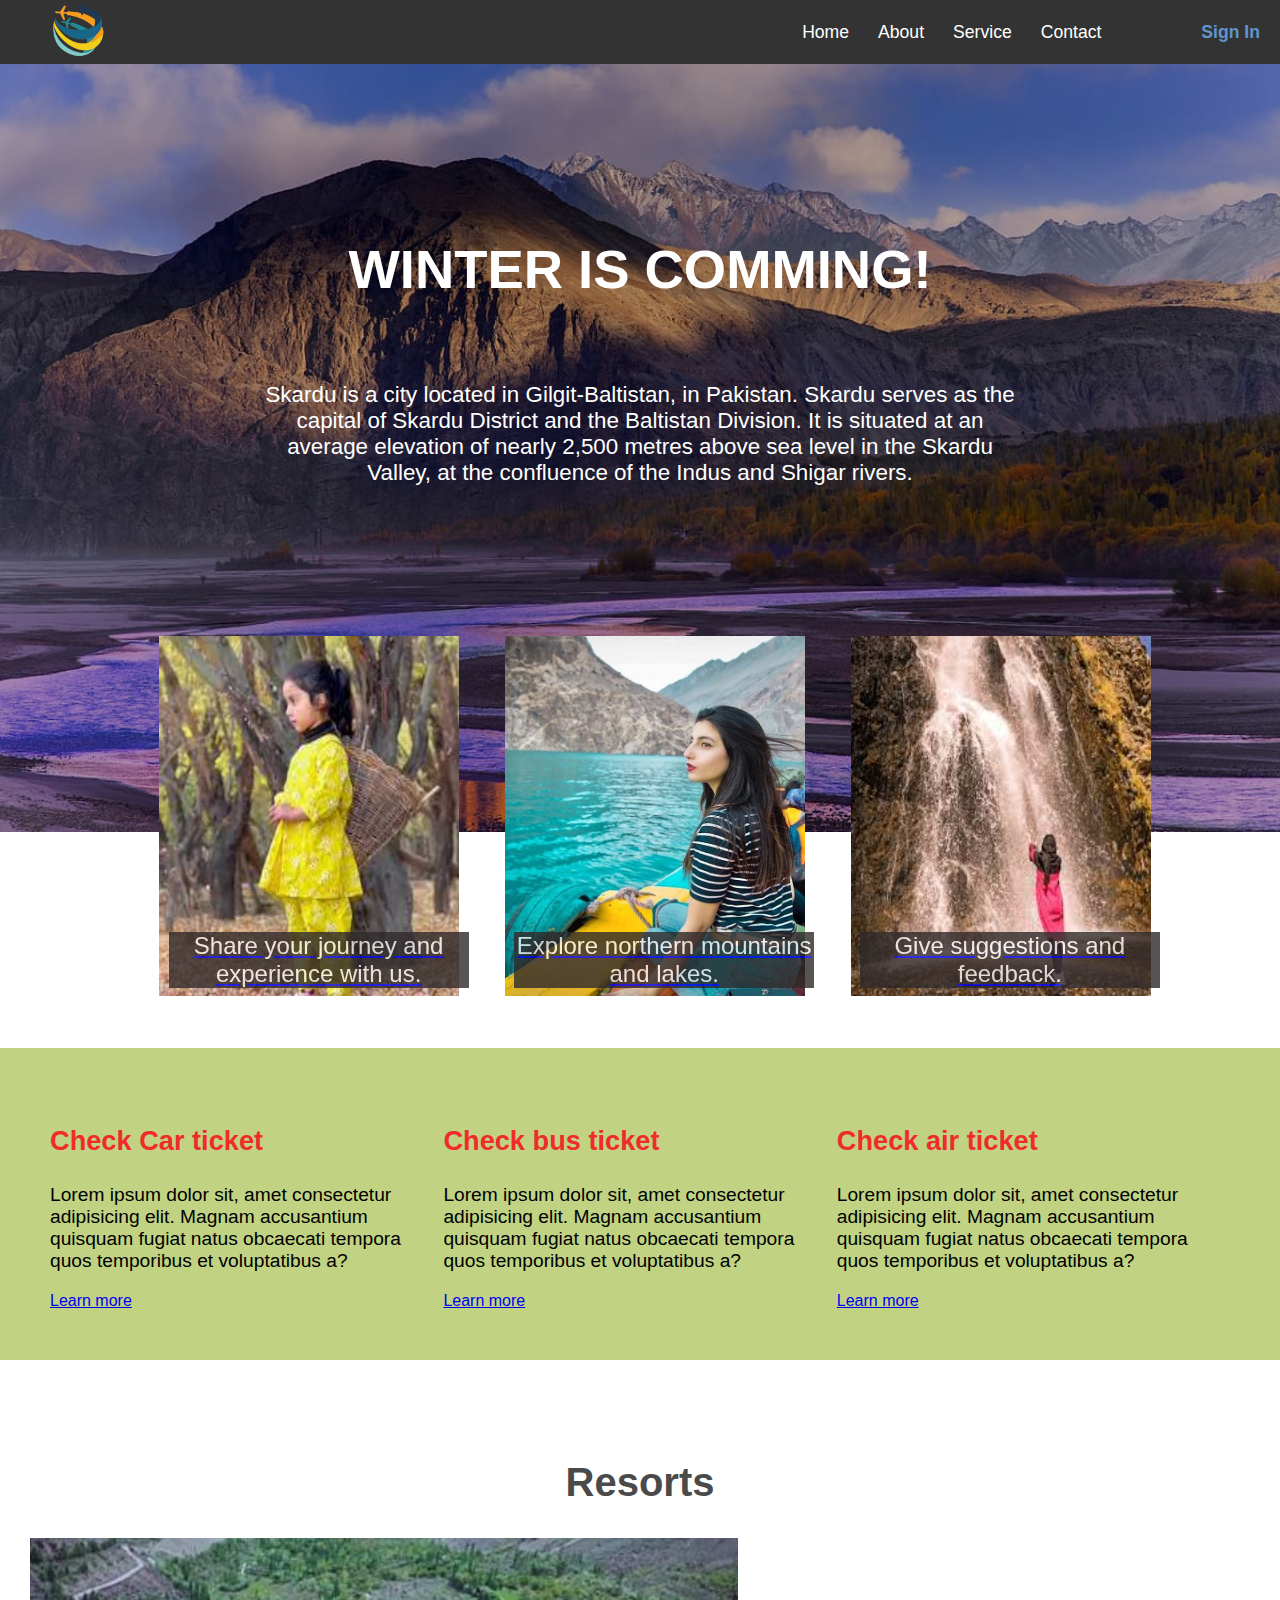
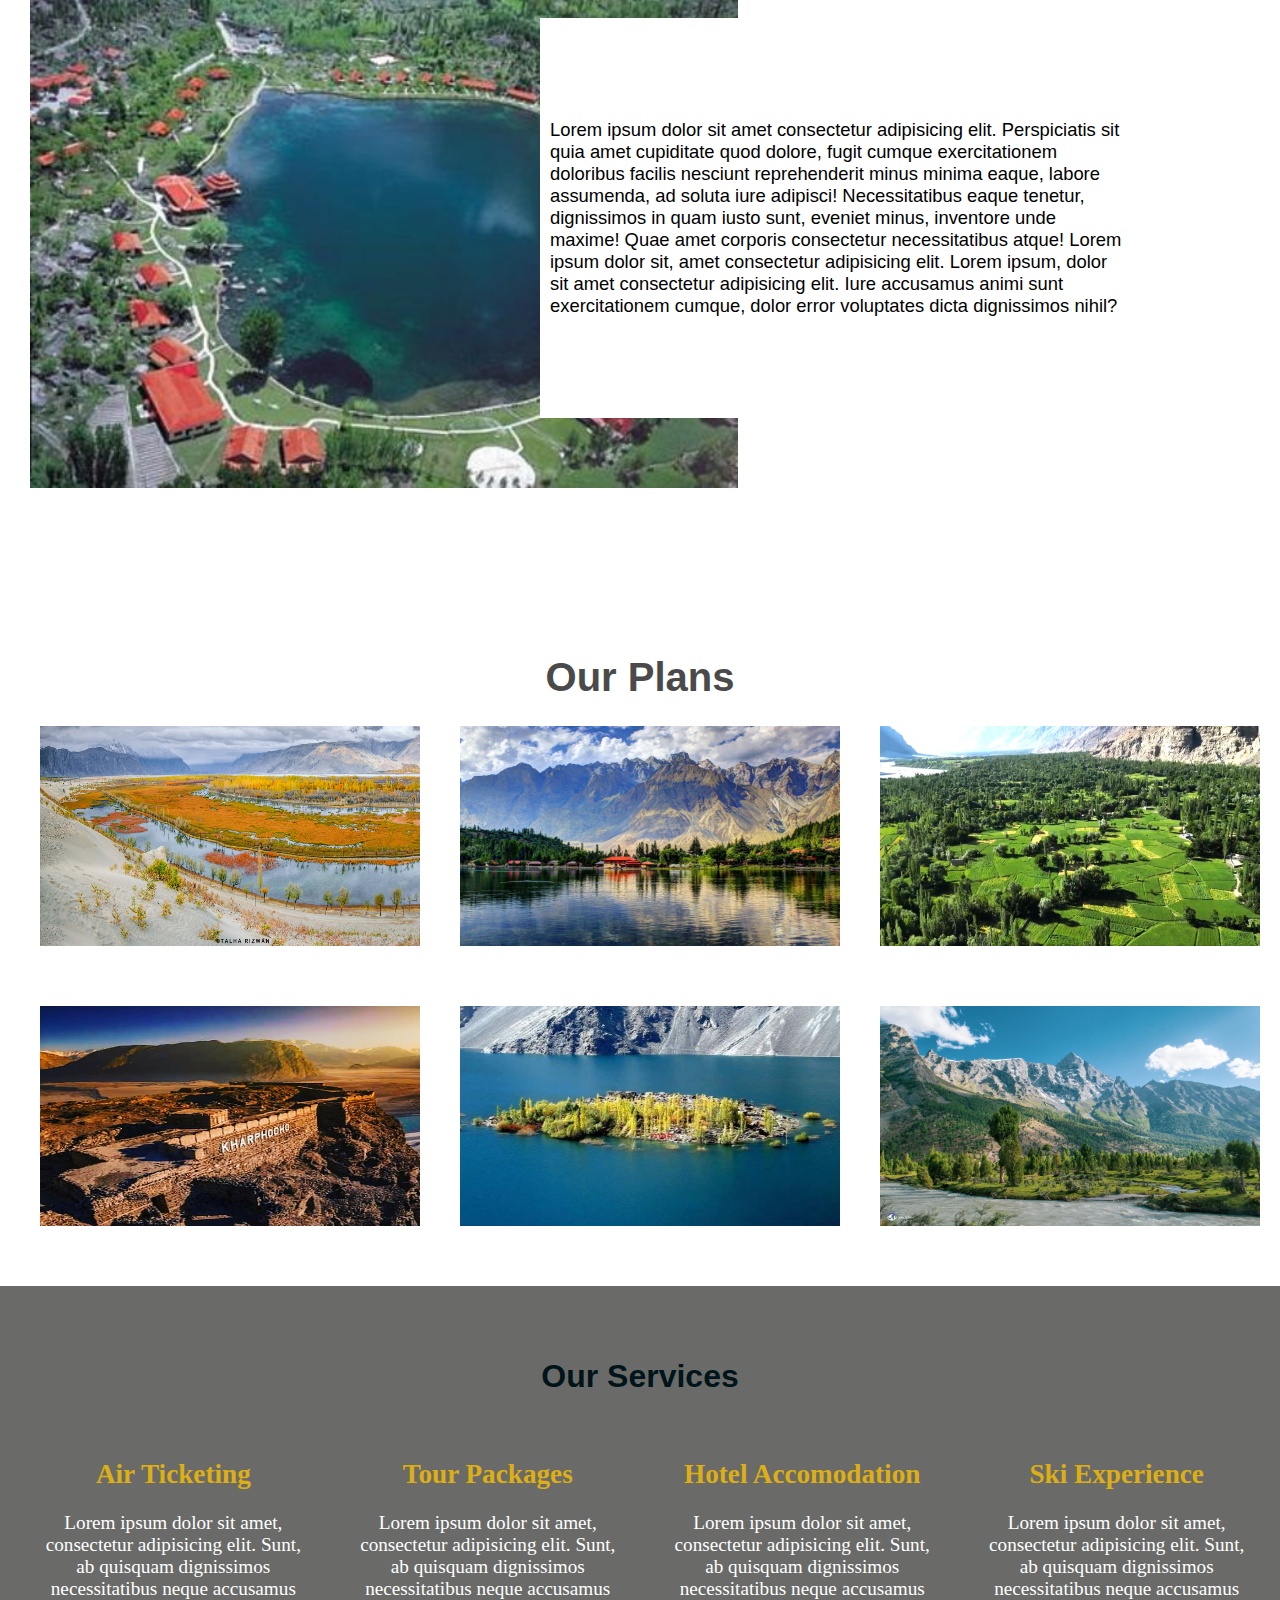
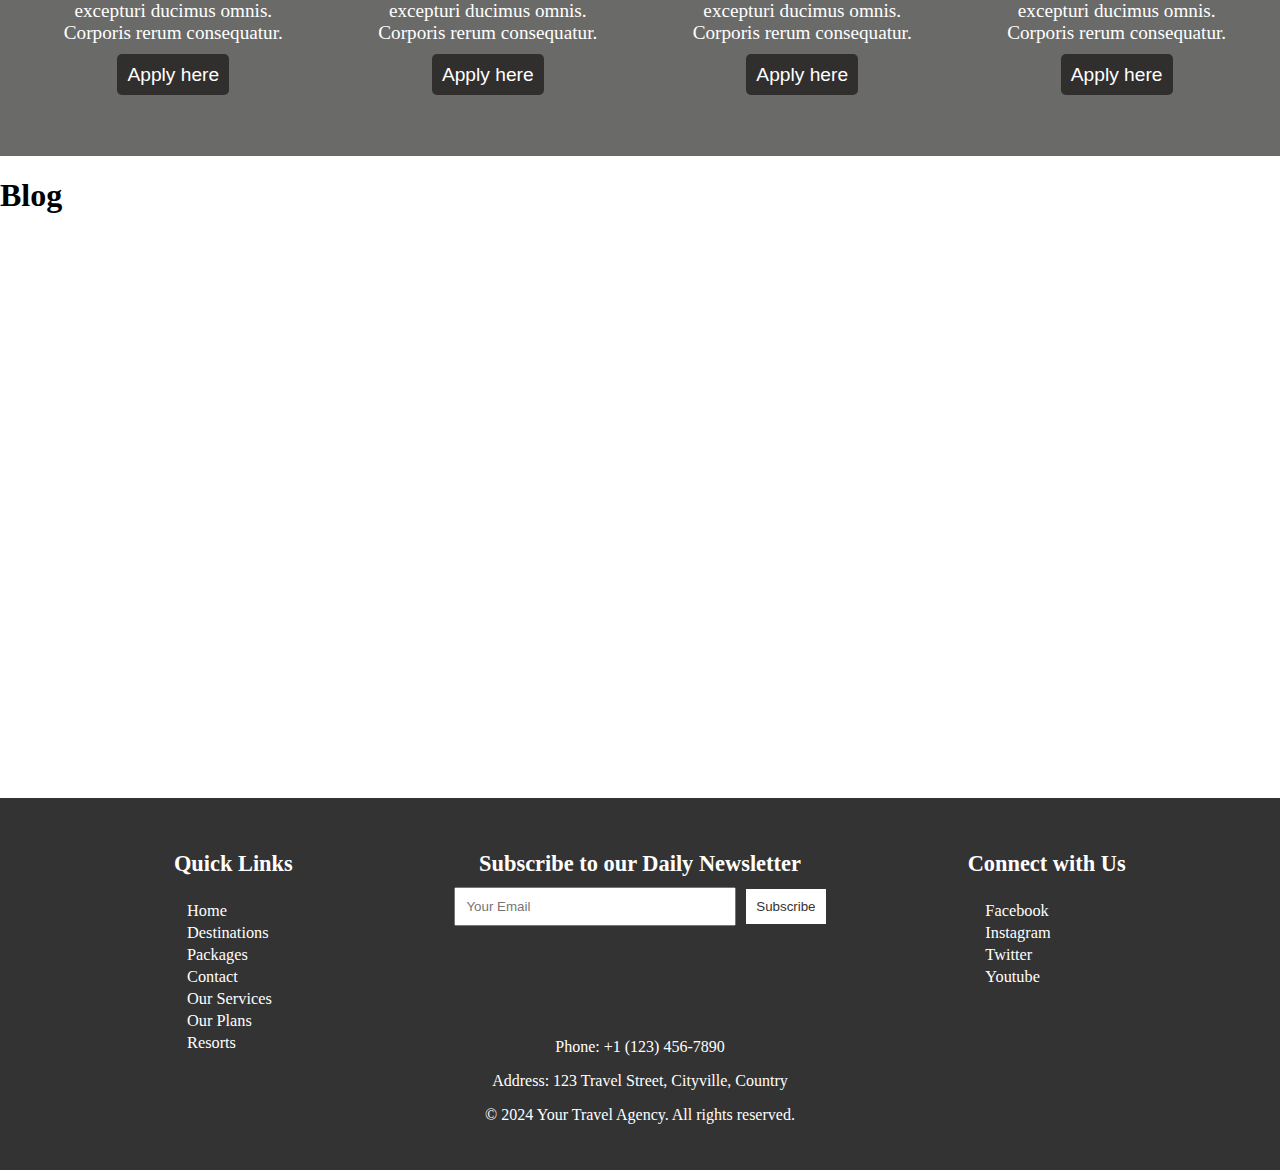
<file: index.html>
<!DOCTYPE html>
<html lang="en">

<head>
    <meta charset="UTF-8">
    <meta name="viewport" content="width=device-width, initial-scale=1.0">
    <link rel="stylesheet" href="index.css">
    <title>MyWebPage</title>
</head>

<body>
    <header>
        <div class="mainlogo">
            <a href="#">
                <img id="logo" src="logo.png" alt="logo">
            </a>
            <!-- <span id="logotxt">
                Infinite Horizons
            </span> -->
        </div>

        <nav>
            <ul id="navigations">
                <li>
                    <a href="#" class="navigation">Home</a>
                    <a href="#" class="navigation">About</a>
                    <a href="#" class="navigation">Service</a>
                    <a href="#" class="navigation">Contact</a>

                </li>
            </ul>
            <a id="signIn" href="#">
                Sign In
            </a>
        </nav>

    </header>
    <div id="body" class="Webbody">
        <img id="bodyimage" src="bodyimage.jpg" alt="Mountain view">
        <div class="bodyheading">
            <h1> WINTER IS COMMING!</h1>
        </div>
        <div class="bodytxt">
            <p>Skardu is a city located in Gilgit-Baltistan, in Pakistan. Skardu serves as the capital of Skardu
                District and the Baltistan Division. It is situated at an average elevation of nearly 2,500 metres above
                sea level in the Skardu Valley, at the confluence of the Indus and Shigar rivers.</p>
        </div>
        <a href="#">
            <div class="booking">
                <h1 style="color: rgb(22, 14, 16);">Book Now!</h1>
            </div>
        </a>
    </div>

    <div class="container">
        <div class="imagecontainer">
            <figure>
                <a href="#">
                    <img src="image1.jpg" alt="image1" class="images">
                    <figcaption class="imagecaption">
                        Share your journey and experience with us.
                    </figcaption>
                </a>
            </figure>
        </div>
        <div class="imagecontainer">
            <figure>
                <a href="#">
                    <img src="image2.jpg" alt="image2" class="images">
                    <figcaption class="imagecaption">Explore northern mountains and lakes.</figcaption>
                </a>
            </figure>
        </div>
        <div class="imagecontainer">
            <figure>
                <a href="#">
                    <img src="image3.jpg" alt="image3" class="images">
                    <figcaption class="imagecaption">Give suggestions and feedback.</figcaption>
                </a>
            </figure>
        </div>
    </div>
    <!-- Option for checking ticket price for Airbus, Bus and car -->
    <div class="ticketing">
        <div id="carticket" class="ticket">
            <h3 class="headingtc">Check Car ticket</h3>
            <p class="myticket">Lorem ipsum dolor sit, amet consectetur adipisicing elit. Magnam accusantium quisquam
                fugiat natus obcaecati tempora quos temporibus et voluptatibus a?</p>
            <a href="https://www.yourcar.pk/" target="_blank">Learn more</a>
        </div>
        <div id="busticket" class="ticket">
            <h3 class="headingtc">Check bus ticket</h3>
            <p class="myticket">Lorem ipsum dolor sit, amet consectetur adipisicing elit. Magnam accusantium quisquam
                fugiat natus obcaecati tempora quos temporibus et voluptatibus a?</p>
            <a href="https://faisalmovers.com/" target="_blank">Learn more</a>
        </div>
        <div id="airticket" class="ticket">
            <h3 class="headingtc">Check air ticket</h3>
            <p class="myticket">Lorem ipsum dolor sit, amet consectetur adipisicing elit. Magnam accusantium quisquam
                fugiat natus obcaecati tempora quos temporibus et voluptatibus a?</p>
            <a href="https://www.piac.com.pk/" target="_blank">Learn more</a>
        </div>
    </div>
    <!-- Different resort points -->
    <div class="resort">
        <h2 id="resortheading">
            Resorts
        </h2>
        <div>
            <div class="cityinfo">
                <img src="shangrilla.jpg" alt="view" height="550px" Apply here0px">
            </div>
            <div class="cityinfo" id="info">
                Lorem ipsum dolor sit amet consectetur adipisicing elit. Perspiciatis sit quia amet cupiditate quod
                dolore, fugit cumque exercitationem doloribus facilis nesciunt reprehenderit minus minima eaque, labore
                assumenda, ad soluta iure adipisci! Necessitatibus eaque tenetur, dignissimos in quam iusto sunt,
                eveniet minus, inventore unde maxime! Quae amet corporis consectetur necessitatibus atque! Lorem ipsum
                dolor sit, amet consectetur adipisicing elit. Lorem ipsum, dolor sit amet consectetur adipisicing elit.
                Iure accusamus animi sunt exercitationem cumque, dolor error voluptates dicta dignissimos nihil?
            </div>
        </div>

    </div>
    <div class="Subscriptionportion">
        <h1 class="planheading">Our Plans</h1>
        <div class="subscription">
            <!-- katpanah -->
            <a href="#">    
                <div class="plan">
                    <figure class="subfigure">
                        <img src="katpanah.jpg" alt="katpana lake" height="220px" width="380px">
                    <figcaption class="plancaption" >
                       <p class="Lake">Katpanah Lake, Skardu</p>
                       <p class="Lake">3000pkr</p>
                       <p class="Lake">Duration:  2days</p>
                    </figcaption>
                </figure>
                </div>
            </a>
            
            <!-- Shangrilla -->
            <a href="#">
                <div class="plan">
                    <figure class="subfigure">
                        <img src="shangrilalake.jpg" alt="Shangrilla lake Kachura" height="220px" width="380px">
                    <figcaption class="plancaption" >
                        <p class="Lake">Shangrilla Lake, Skardu</p>
                        <p class="Lake">5000pkr</p>
                        <p class="Lake">Duration:  2days</p>

                    </figcaption>
                </figure>
                </div>
            </a>
            
            <!-- Shigar Valley -->
            <a href="#">
                <div class="plan">
                    <figure class="subfigure">
                        <img src="Shigar.jpg" alt="Shigar Valley" height="220px" width="380px">
                    <figcaption class="plancaption" >
                        <p class="Lake">Shigar Valley, Skardu</p>
                        <p class="Lake">8500pkr</p>
                        <p class="Lake">Duration:  2days</p>
                    </figcaption>
                </figure>
                </div>
            </a>
            
            <!-- Kharfocho fort -->
            <a href="#">
                <div class="plan">
                    <figure class="subfigure">
                        <img src="kharfocho.jpg" alt="Kharfocho Fort" height="220px" width="380px">
                    <figcaption class="plancaption" >
                        <p class="Lake">Karfocho Fort, Skardu</p>
                        <p class="Lake">4500pkr</p>
                        <p class="Lake">Duration:  2days</p>
                    </figcaption>
                </figure>
                </div>
            </a>
            
            <!-- Sadpara Lake -->
            <a href="#">
                <div class="plan">
                    <figure class="subfigure">
                        <img src="sadpara.jpg" alt="Sadpara Lake" height="220px" width="380px">
                    <figcaption class="plancaption" >
                        <p class="Lake">Sadpara Lake, Skardu</p>
                        <p class="Lake">7000pkr</p>
                        <p class="Lake">Duration:  2days</p>
                    </figcaption>
                </figure>
                </div>
            </a>
            
            <!-- Basho Valley -->
            <a href="#">
                <div class="plan">
                    <figure class="subfigure">
                        <img src="basho.jpeg" alt="Basho Valley" height="220px" width="380px">
                    <figcaption class="plancaption" >
                        <p class="Lake">Basho Valley Skardu</p>
                        <p class="Lake">10,000pkr</p>
                        <p class="Lake">Duration:  2days</p>
                    </figcaption>
                </figure>
                </div>
            </a>
           
            </div>
        </div>
    </div>
    <div class="services">
        <h1 id="mainService">Our Services</h1>
        <div class="subservice">
            <h2 class="subheading">Air Ticketing</h2>
            <p class="servicetext">Lorem ipsum dolor sit amet, consectetur adipisicing elit. Sunt, ab quisquam dignissimos necessitatibus neque accusamus excepturi ducimus omnis. Corporis rerum consequatur.</p>
            <a href="#" class="reserveseat">Apply here</a>
            
        </div>
        <div class="subservice">
            <h2 class="subheading">Tour Packages</h2>
            <p class="servicetext">Lorem ipsum dolor sit amet, consectetur adipisicing elit. Sunt, ab quisquam dignissimos necessitatibus neque accusamus excepturi ducimus omnis. Corporis rerum consequatur.</p>
            <a href="#" class="reserveseat">Apply here</a>
        </div>
        <div class="subservice">
            <h2 class="subheading">Hotel Accomodation</h2>
            <p class="servicetext">Lorem ipsum dolor sit amet, consectetur adipisicing elit. Sunt, ab quisquam dignissimos necessitatibus neque accusamus excepturi ducimus omnis. Corporis rerum consequatur.</p>
            <a href="#" class="reserveseat">Apply here</a>
        </div>
        <div class="subservice">
            <h2 class="subheading">Ski Experience</h2>
            <p class="servicetext">Lorem ipsum dolor sit amet, consectetur adipisicing elit. Sunt, ab quisquam dignissimos necessitatibus neque accusamus excepturi ducimus omnis. Corporis rerum consequatur.</p>
            <a href="#" class="reserveseat">Apply here</a>
        </div>

    </div>
    <div>
        <h1 style="height: 600px; width: 100%;">Blog</h1>
    </div>
    <footer>
        <div class="footer-info">
            <div class="quick-links">
                <h3 class="footerheading">Quick Links</h3>
                <ul class="footernav">
                    <li><a href="#">Home</a></li>
                    <li><a href="#">Destinations</a></li>
                    <li><a href="#">Packages</a></li>
                    <li><a href="#">Contact</a></li>
                    <li><a href="#">Our Services</a></li>
                    <li><a href="#">Our Plans</a></li>
                    <li><a href="#">Resorts</a></li>
                </ul>
            </div>
            <div class="newsletter-section">
                <h3 class="footerheading">Subscribe to our Daily Newsletter</h3>
                <form action="#" method="post" id="newsletter-form">
                    <input type="email" name="email" placeholder="Your Email" required>
                    <button type="submit">Subscribe</button>
                </form>
            </div>
        <div class="social-media">
            <h3 class="footerheading">Connect with Us</h3>
            <ul class="footernav">
                <!-- img src="facebook.png" alt=""height="25px" width="25px" -->
            <a href="#" target="_blank">Facebook</a><br>
            <a href="#" target="_blank">Instagram</a><br>
            <a href="#" target="_blank">Twitter</a><br>
            <a href="#" target="_blank">Youtube</a><br>
        </ul>
        </div>
    </div>
        <div class="contact-info">
            <p>Phone: +1 (123) 456-7890</p>
            <p>Address: 123 Travel Street, Cityville, Country</p>
        </div>
        <p>&copy; 2024 Your Travel Agency. All rights reserved.</p>
    </footer>
</body>

</html>
</file>
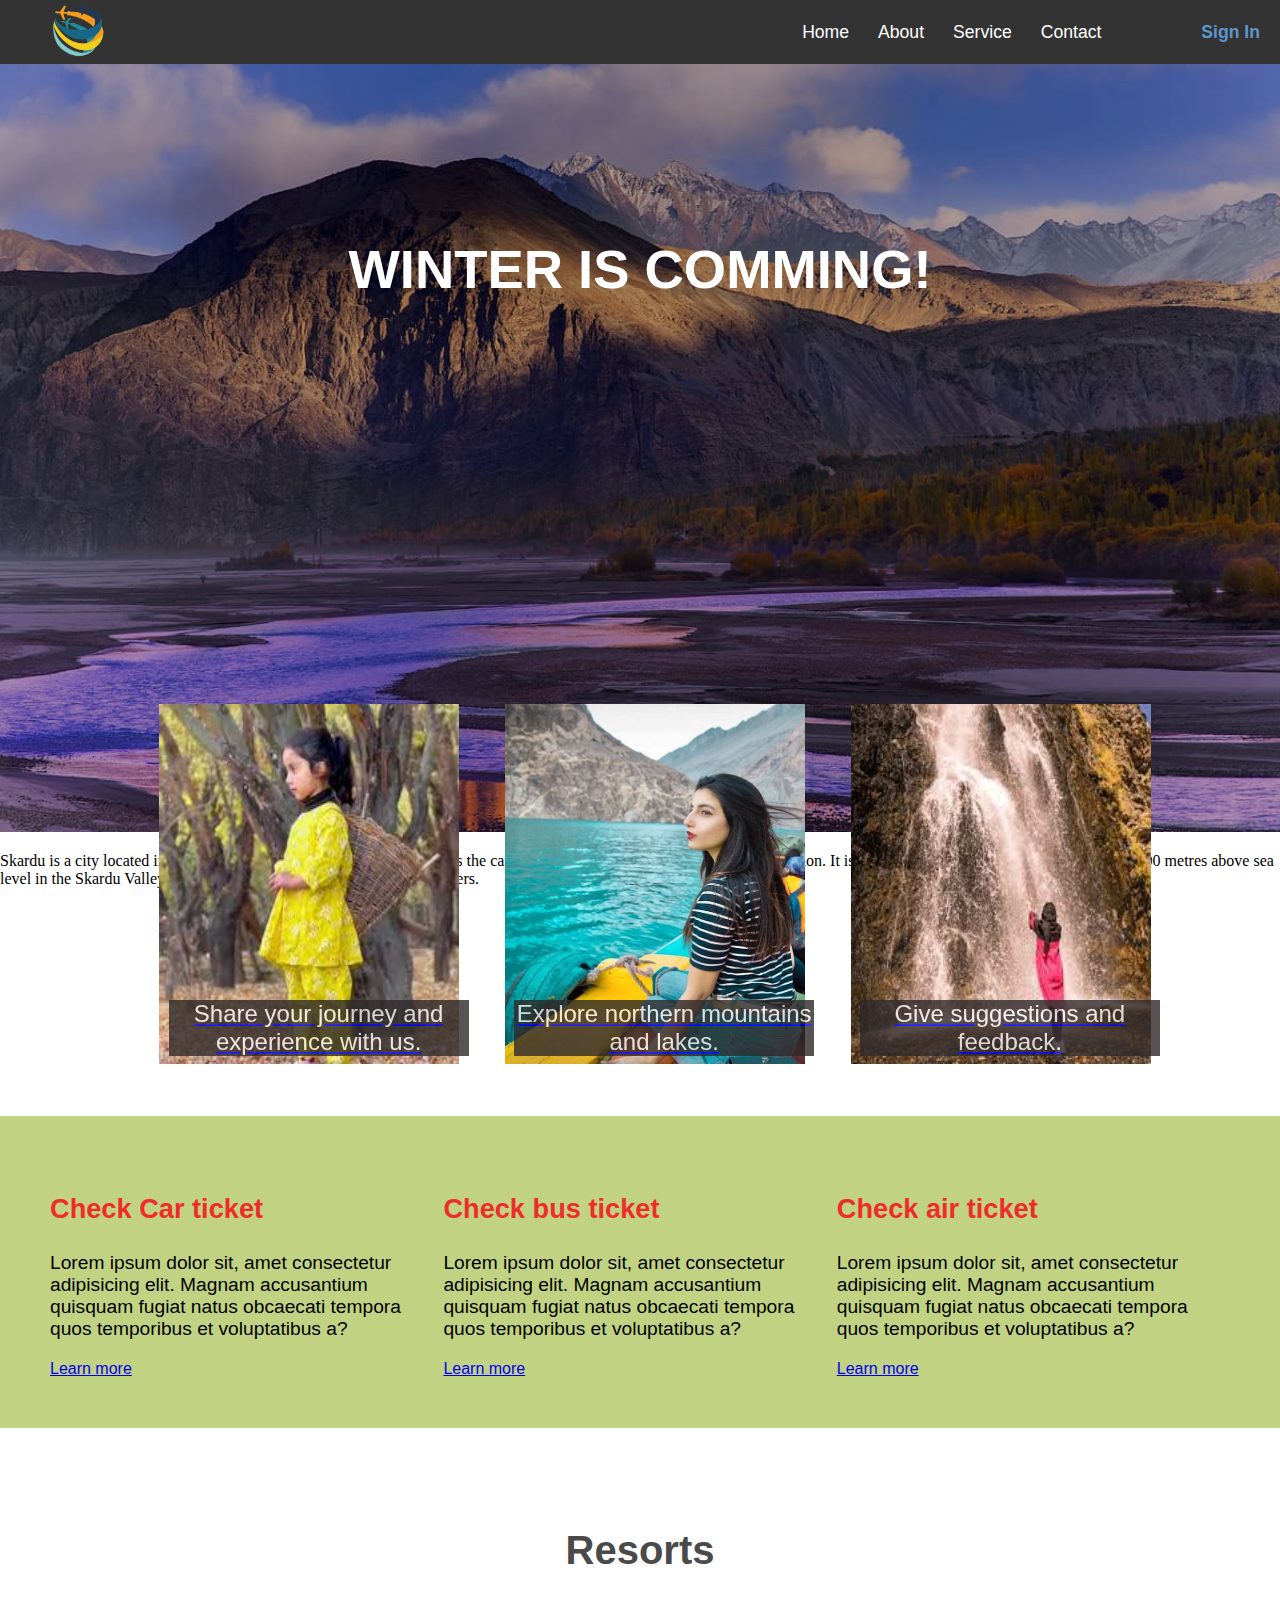
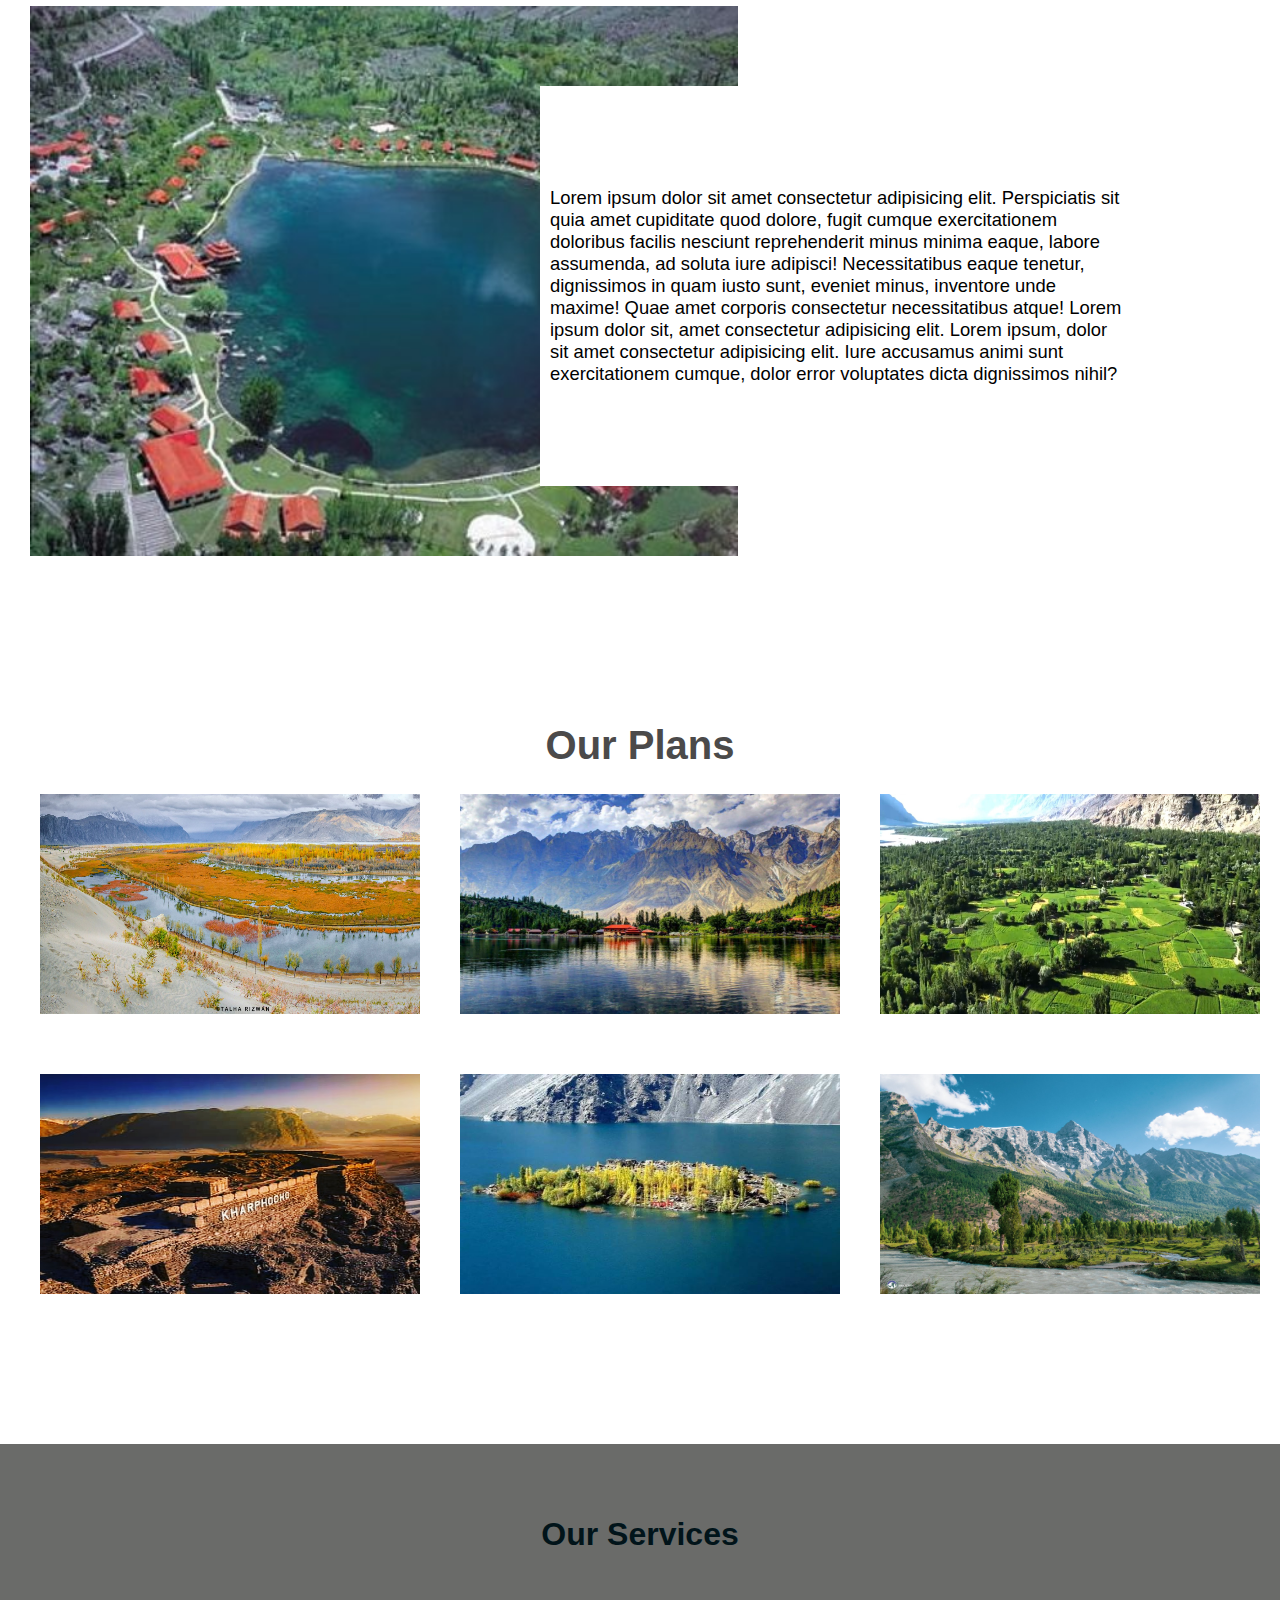
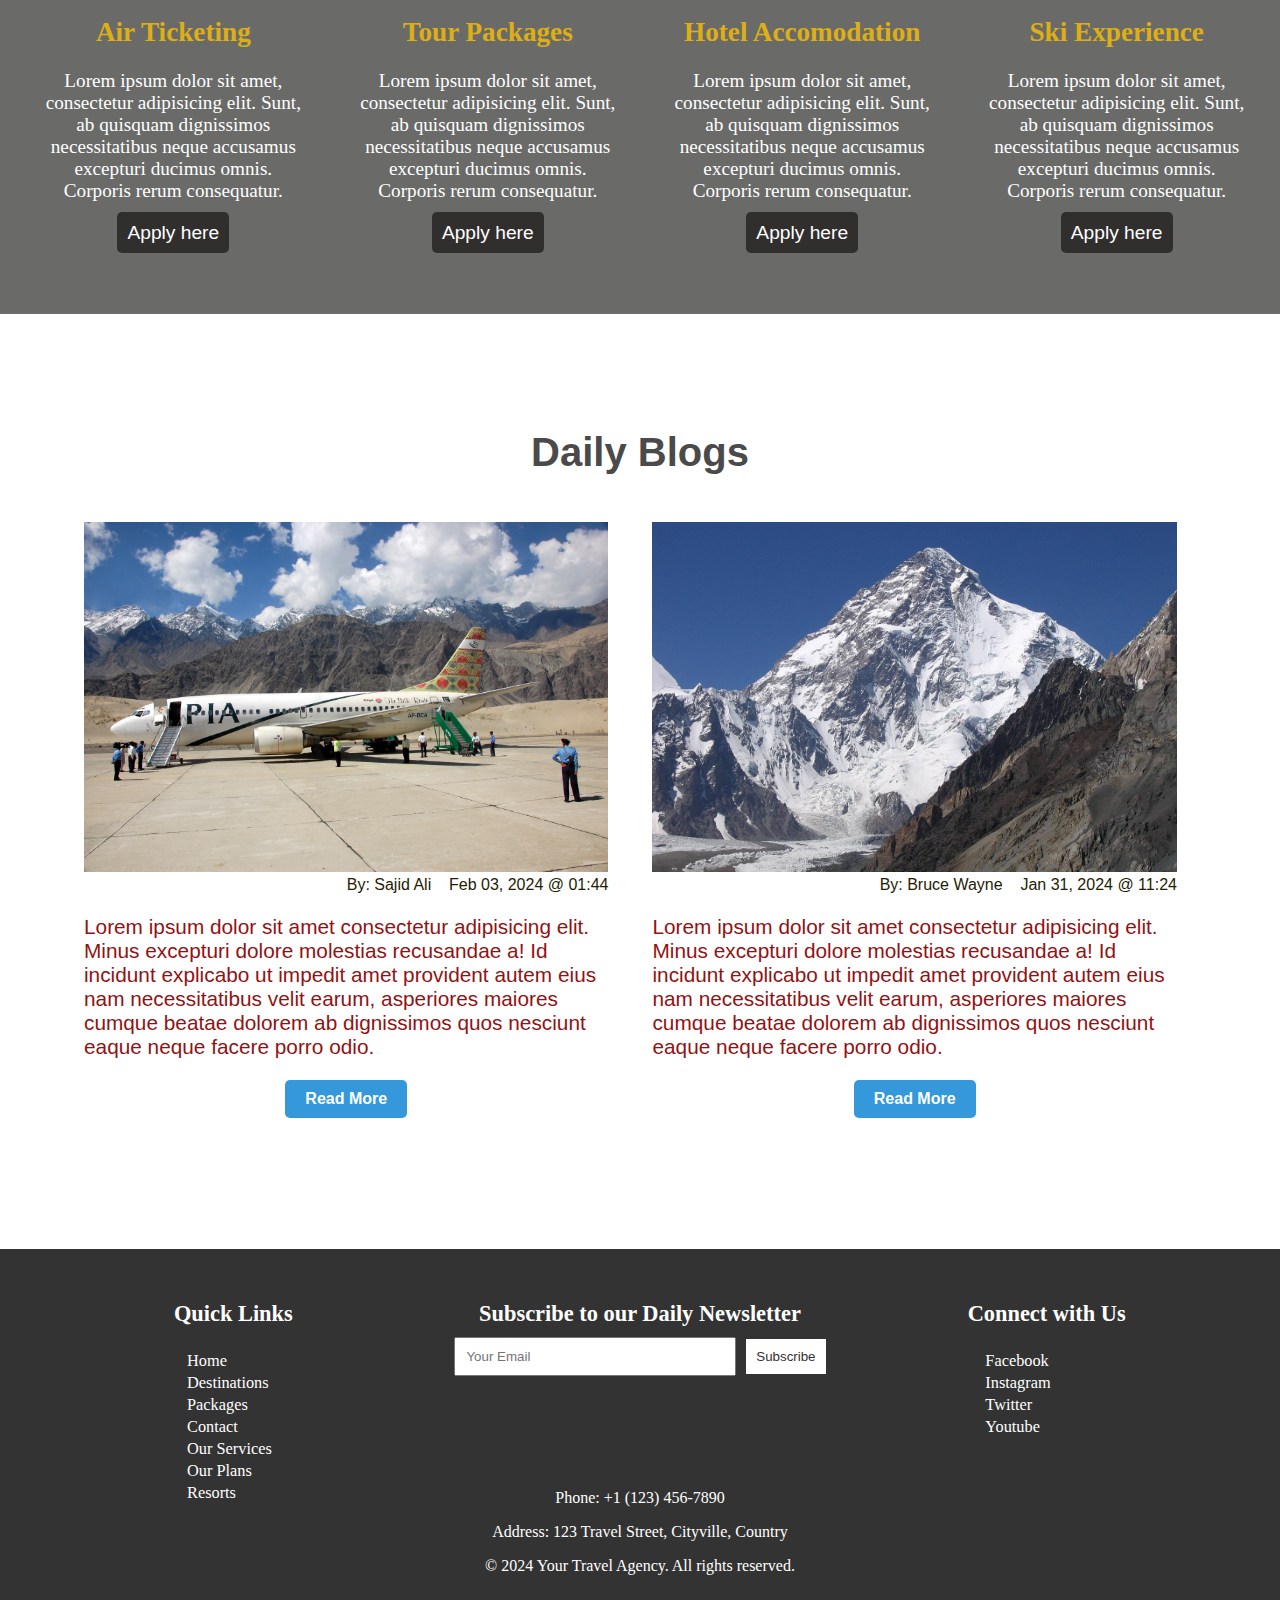
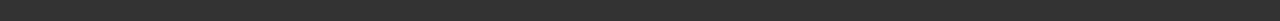
<file: Travel webpage/index.html>
<!DOCTYPE html>
<html lang="en">

<head>
    <meta charset="UTF-8">
    <meta name="viewport" content="width=device-width, initial-scale=1.0">
    <link rel="stylesheet" href="index.css">
    <title>MyWebPage</title>
</head>

<body>
    <header>
        <div class="mainlogo">
            <a href="#">
                <img id="logo" src="logo.png" alt="logo">
            </a>
            <!-- <span id="logotxt">
                Infinite Horizons
            </span> -->
        </div>

        <nav>
            <ul id="navigations">
                <li>
                    <a href="#" class="navigation">Home</a>
                    <a href="#" class="navigation">About</a>
                    <a href="#" class="navigation">Service</a>
                    <a href="#" class="navigation">Contact</a>

                </li>
            </ul>
            <a id="signIn" href="#">
                Sign In
            </a>
        </nav>

    </header>
    <div id="body" class="Webbody">
        <img id="bodyimage" src="bodyimage.jpg" alt="Mountain view">
        <div class="bodyheading">
            <h1> WINTER IS COMMING!</h1>
        </div>
        <div class="bodytxt">
            <p>Skardu is a city located in Gilgit-Baltistan, in Pakistan. Skardu serves as the capital of Skardu
                District and the Baltistan Division. It is situated at an average elevation of nearly 2,500 metres above
                sea level in the Skardu Valley, at the confluence of the Indus and Shigar rivers.</p>
        </div>
        <a href="#">
            <div class="booking">
                <h1 style="color: rgb(22, 14, 16);">Book Now!</h1>
            </div>
        </a>
    </div>

    <div class="container">
        <div class="imagecontainer">
            <figure>
                <a href="#">
                    <img src="image1.jpg" alt="image1" class="images">
                    <figcaption class="imagecaption">
                        Share your journey and experience with us.
                    </figcaption>
                </a>
            </figure>
        </div>
        <div class="imagecontainer">
            <figure>
                <a href="#">
                    <img src="image2.jpg" alt="image2" class="images">
                    <figcaption class="imagecaption">Explore northern mountains and lakes.</figcaption>
                </a>
            </figure>
        </div>
        <div class="imagecontainer">
            <figure>
                <a href="#">
                    <img src="image3.jpg" alt="image3" class="images">
                    <figcaption class="imagecaption">Give suggestions and feedback.</figcaption>
                </a>
            </figure>
        </div>
    </div>
    <!-- Option for checking ticket price for Airbus, Bus and car -->
    <div class="ticketing">
        <div id="carticket" class="ticket">
            <h3 class="headingtc">Check Car ticket</h3>
            <p class="myticket">Lorem ipsum dolor sit, amet consectetur adipisicing elit. Magnam accusantium quisquam
                fugiat natus obcaecati tempora quos temporibus et voluptatibus a?</p>
            <a href="https://www.yourcar.pk/" target="_blank">Learn more</a>
        </div>
        <div id="busticket" class="ticket">
            <h3 class="headingtc">Check bus ticket</h3>
            <p class="myticket">Lorem ipsum dolor sit, amet consectetur adipisicing elit. Magnam accusantium quisquam
                fugiat natus obcaecati tempora quos temporibus et voluptatibus a?</p>
            <a href="https://faisalmovers.com/" target="_blank">Learn more</a>
        </div>
        <div id="airticket" class="ticket">
            <h3 class="headingtc">Check air ticket</h3>
            <p class="myticket">Lorem ipsum dolor sit, amet consectetur adipisicing elit. Magnam accusantium quisquam
                fugiat natus obcaecati tempora quos temporibus et voluptatibus a?</p>
            <a href="https://www.piac.com.pk/" target="_blank">Learn more</a>
        </div>
    </div>
    <!-- Different resort points -->
    <div class="resort">
        <h2 id="resortheading">
            Resorts
        </h2>
        <div>
            <div class="cityinfo">
                <img src="shangrilla.jpg" alt="view" height="550px" Apply here0px">
            </div>
            <div class="cityinfo" id="info">
                Lorem ipsum dolor sit amet consectetur adipisicing elit. Perspiciatis sit quia amet cupiditate quod
                dolore, fugit cumque exercitationem doloribus facilis nesciunt reprehenderit minus minima eaque, labore
                assumenda, ad soluta iure adipisci! Necessitatibus eaque tenetur, dignissimos in quam iusto sunt,
                eveniet minus, inventore unde maxime! Quae amet corporis consectetur necessitatibus atque! Lorem ipsum
                dolor sit, amet consectetur adipisicing elit. Lorem ipsum, dolor sit amet consectetur adipisicing elit.
                Iure accusamus animi sunt exercitationem cumque, dolor error voluptates dicta dignissimos nihil?
            </div>
        </div>

    </div>
    <div class="Subscriptionportion">
        <h1 class="planheading">Our Plans</h1>
        <div class="subscription">
            <!-- katpanah -->
            <a href="#">
                <div class="plan">
                    <figure class="subfigure">
                        <img src="katpanah.jpg" alt="katpana lake" height="220px" width="380px">
                        <figcaption class="plancaption">
                            <p class="Lake">Katpanah Lake, Skardu</p>
                            <p class="Lake">3000pkr</p>
                            <p class="Lake">Duration: 2days</p>
                        </figcaption>
                    </figure>
                </div>
            </a>

            <!-- Shangrilla -->
            <a href="#">
                <div class="plan">
                    <figure class="subfigure">
                        <img src="shangrilalake.jpg" alt="Shangrilla lake Kachura" height="220px" width="380px">
                        <figcaption class="plancaption">
                            <p class="Lake">Shangrilla Lake, Skardu</p>
                            <p class="Lake">5000pkr</p>
                            <p class="Lake">Duration: 2days</p>

                        </figcaption>
                    </figure>
                </div>
            </a>

            <!-- Shigar Valley -->
            <a href="#">
                <div class="plan">
                    <figure class="subfigure">
                        <img src="Shigar.jpg" alt="Shigar Valley" height="220px" width="380px">
                        <figcaption class="plancaption">
                            <p class="Lake">Shigar Valley, Skardu</p>
                            <p class="Lake">8500pkr</p>
                            <p class="Lake">Duration: 2days</p>
                        </figcaption>
                    </figure>
                </div>
            </a>

            <!-- Kharfocho fort -->
            <a href="#">
                <div class="plan">
                    <figure class="subfigure">
                        <img src="kharfocho.jpg" alt="Kharfocho Fort" height="220px" width="380px">
                        <figcaption class="plancaption">
                            <p class="Lake">Karfocho Fort, Skardu</p>
                            <p class="Lake">4500pkr</p>
                            <p class="Lake">Duration: 2days</p>
                        </figcaption>
                    </figure>
                </div>
            </a>

            <!-- Sadpara Lake -->
            <a href="#">
                <div class="plan">
                    <figure class="subfigure">
                        <img src="sadpara.jpg" alt="Sadpara Lake" height="220px" width="380px">
                        <figcaption class="plancaption">
                            <p class="Lake">Sadpara Lake, Skardu</p>
                            <p class="Lake">7000pkr</p>
                            <p class="Lake">Duration: 2days</p>
                        </figcaption>
                    </figure>
                </div>
            </a>

            <!-- Basho Valley -->
            <a href="#">
                <div class="plan">
                    <figure class="subfigure">
                        <img src="basho.jpeg" alt="Basho Valley" height="220px" width="380px">
                        <figcaption class="plancaption">
                            <p class="Lake">Basho Valley Skardu</p>
                            <p class="Lake">10,000pkr</p>
                            <p class="Lake">Duration: 2days</p>
                        </figcaption>
                    </figure>
                </div>
            </a>

        </div>
    </div>
    </div>
    <br><br><br><br><br>
    <!-- Service Portion -->
    <div class="services">
        <h1 id="mainService">Our Services</h1>
        <div class="subservice">
            <h2 class="subheading">Air Ticketing</h2>
            <p class="servicetext">Lorem ipsum dolor sit amet, consectetur adipisicing elit. Sunt, ab quisquam
                dignissimos necessitatibus neque accusamus excepturi ducimus omnis. Corporis rerum consequatur.</p>
            <a href="#" class="reserveseat">Apply here</a>

        </div>
        <div class="subservice">
            <h2 class="subheading">Tour Packages</h2>
            <p class="servicetext">Lorem ipsum dolor sit amet, consectetur adipisicing elit. Sunt, ab quisquam
                dignissimos necessitatibus neque accusamus excepturi ducimus omnis. Corporis rerum consequatur.</p>
            <a href="#" class="reserveseat">Apply here</a>
        </div>
        <div class="subservice">
            <h2 class="subheading">Hotel Accomodation</h2>
            <p class="servicetext">Lorem ipsum dolor sit amet, consectetur adipisicing elit. Sunt, ab quisquam
                dignissimos necessitatibus neque accusamus excepturi ducimus omnis. Corporis rerum consequatur.</p>
            <a href="#" class="reserveseat">Apply here</a>
        </div>
        <div class="subservice">
            <h2 class="subheading">Ski Experience</h2>
            <p class="servicetext">Lorem ipsum dolor sit amet, consectetur adipisicing elit. Sunt, ab quisquam
                dignissimos necessitatibus neque accusamus excepturi ducimus omnis. Corporis rerum consequatur.</p>
            <a href="#" class="reserveseat">Apply here</a>
        </div>

    </div>
    <br><br><br><br><br>
    <div class="Blog">
        <h1>Daily Blogs</h1>
        <div class="myblog">
            <div class="airportimg">
                <img src="airport.jpg" alt="skardu airport" height="350px" width="100%">
            </div>
            <div class="blogtext">
                <div>
                    <span>By: Sajid Ali</span>&nbsp;&nbsp;&nbsp;
                    <span>Feb 03, 2024 @ 01:44</span>
                </div>
                <p>Lorem ipsum dolor sit amet consectetur adipisicing elit. Minus excepturi dolore molestias recusandae
                    a! Id incidunt explicabo ut impedit amet provident autem eius nam necessitatibus velit earum,
                    asperiores maiores cumque beatae dolorem ab dignissimos quos nesciunt eaque neque facere porro odio.
                </p>
                <p class="readmore">
                    <a href="#">Read More</a>
                </p>
            </div>
        </div>

        <div class="myblog">
            <div class="airportimg">
                <img src="K2.jpg" alt="K-2 Mountain" height="350px" width="100%">
            </div>
            <div class="blogtext">
                <div>
                    <span>By: Bruce Wayne</span>&nbsp;&nbsp;&nbsp;
                    <span>Jan 31, 2024 @ 11:24</span>
                </div>
                <p>Lorem ipsum dolor sit amet consectetur adipisicing elit. Minus excepturi dolore molestias
                    recusandae a! Id incidunt explicabo ut impedit amet provident autem eius nam necessitatibus
                    velit earum, asperiores maiores cumque beatae dolorem ab dignissimos quos nesciunt eaque neque
                    facere porro odio.</p>
                <p class="readmore">
                    <a href="#">Read More</a>
                </p>
            </div>
        </div>
    </div>
    </div>
    <br><br><br><br><br>
    <footer>
        <div class="footer-info">
            <div class="quick-links">
                <h3 class="footerheading">Quick Links</h3>
                <ul class="footernav">
                    <li><a href="#">Home</a></li>
                    <li><a href="#">Destinations</a></li>
                    <li><a href="#">Packages</a></li>
                    <li><a href="#">Contact</a></li>
                    <li><a href="#">Our Services</a></li>
                    <li><a href="#">Our Plans</a></li>
                    <li><a href="#">Resorts</a></li>
                </ul>
            </div>
            <div class="newsletter-section">
                <h3 class="footerheading">Subscribe to our Daily Newsletter</h3>
                <form action="#" method="post" id="newsletter-form">
                    <input type="email" name="email" placeholder="Your Email" required>
                    <button type="submit">Subscribe</button>
                </form>
            </div>
            <div class="social-media">
                <h3 class="footerheading">Connect with Us</h3>
                <ul class="footernav">
                    <!-- img src="facebook.png" alt=""height="25px" width="25px" -->
                    <a href="#" target="_blank">Facebook</a><br>
                    <a href="#" target="_blank">Instagram</a><br>
                    <a href="#" target="_blank">Twitter</a><br>
                    <a href="#" target="_blank">Youtube</a><br>
                </ul>
            </div>
        </div>
        <div class="contact-info">
            <p>Phone: +1 (123) 456-7890</p>
            <p>Address: 123 Travel Street, Cityville, Country</p>
        </div>
        <p>&copy; 2024 Your Travel Agency. All rights reserved.</p>
    </footer>
</body>

</html>
</file>
<file: index.css>
* {
    box-sizing: border-box;
}

body {
    margin: 0;
    padding: 0;
}

header {
    background-color: #333;
    /* Set background color as per your design */
    display: flex;
    align-items: center;
    justify-content: space-between;
}

.mainlogo {
    display: flex;
    justify-content: flex-start;
    align-items: center;
    padding-left: 50px;
}

#logo {
    max-width: 60px;
    /* Set the maximum width of your logo */
    max-height: 60px;
    /* Set the maximum height of your logo */
}

#logotxt {
    color: white;
    font-size: 25px;
    font-family: "Work Sans", sans-serif;
    margin-left: 10px;
    font-weight: bold;

}

nav {
    display: flex;
}

nav ul {
    list-style: none;
    margin: 0;
    padding: 0;
    display: flex;


}

#navigations {
    margin-right: 100px;
}

.navigation {
    text-decoration: none;
    color: white;
    margin-left: 25px;
    font-size: 110%;
    font-family: Arimo, Arial, Helvetica, lucida grande, sans-serif;
    /* margin-right: 20px; */
}

.navigation:hover {
    text-decoration: underline;
    color: darkgray;
    /* transform: scale(1.5); */
    opacity: 0.9;
}

#signIn {
    font-size: 110%;
    font-family: Arimo, Arial, Helvetica, lucida grande, sans-serif;
    font-weight: bold;
    padding-right: 20px;
    color: rgb(94, 149, 204);
    text-decoration: none;
}

#signIn:hover {
    text-decoration: underline;
    color: darkslategrey;
    transform: scale(0.9);
}

#bodyimage {

    width: 100%;
    height: auto;
    /* display: block; */
    position: relative;
    display: inline-block;
    /* opacity: 80%;  */
    z-index: -1;
    filter: brightness(70%);
    /* filter: saturate(150%); */
    background-attachment: fixed;
}

.bodyheading {
    position: absolute;
    top: 30%;
    left: 50%;
    transform: translate(-50%, -50%);
    color: white;
    font-family: Arial, Helvetica, sans-serif;
    text-align: center;
    text-decoration: none;
    font-family: "Poppins", "Segoe UI", "Helvetica Neue", Arial, sans-serif, "Apple Color Emoji", "Segoe UI Emoji", "Segoe UI Symbol", "Noto Color Emoji";
    font-size: 170%;
}

.bodytxt {
    position: absolute;
    top: 40%;
    left: 20%;
    right: 20%;
    color: white;
    font-family: "Poppins", "Segoe UI", "Helvetica Neue", Arial, sans-serif, "Apple Color Emoji", "Segoe UI Emoji", "Segoe UI Symbol", "Noto Color Emoji";
    text-align: center;
    font-size: 140%;
}

.booking {
    position: absolute;
    top: 85%;
    /* bottom: 50%; */
    left: 45%;
    background-color: #37b2d8;
    border-radius: 70px;
    padding-left: 10px;
    padding-right: 10px;
    font-size: 60%;
    border: 30px;
    border-color: rgb(43, 160, 206);
    font-family: "Poppins", "Segoe UI", "Helvetica Neue", Arial, sans-serif, "Apple Color Emoji", "Segoe UI Emoji", "Segoe UI Symbol", "Noto Color Emoji";
    text-align: center;
    transition: all 0.2s ease-in-out;
}
.booking h1{
    font-family: 'Segoe UI', Tahoma, Geneva, Verdana, sans-serif;
    padding: 5px;
}
.images {
    width: 300px;
    height: 360px;
}

.container {
    width: 90%;
    margin: 0 auto;
    /* padding-left: 70px; */
    /* justify-content: space-between; */
    margin-top: -200px;
    /* z-index: 1; */
    /* background-color: yellow; */
    /* align-items: baseline; */
    display: flex;
    flex-wrap: wrap;
    align-items: center;
    justify-content: center;
}

.imagecontainer {
    display: inline-block;
    width: 30%;
    box-sizing: border-box;
    padding-left: 30px;
    position: relative;
    filter: saturate(100%);
    filter: contrast(100%);
    text-align: center;
    z-index: 2;
    transition: all 0.2s ease-in-out;
}

.imagecaption {
    /* position: relative; */
    text-decoration: none;
    background-color: rgb(48, 42, 42);
    width: 300px;
    font-family: "Poppins", -apple-system, BlinkMacSystemFont, "Segoe UI", Roboto, "Helvetica Neue", Arial, sans-serif, "Apple Color Emoji", "Segoe UI Emoji", "Segoe UI Symbol", "Noto Color Emoji";
    color: rgb(250, 244, 244);
    font-size: 150%;
    height: auto;
    opacity: 80%;
    margin-left: 17px;
    /* border: 2px solid black; */
    margin-top: -68px;
    /* border-color: black; */
    /* border: 2px solid rgb(37, 32, 32) */
}

.booking:hover,
.imagecontainer:hover {
    transform: scale(0.975);
}

.navigation:active,
#signIn:active,
.booking:active {
    color: maroon;
    scale: 1.08;
}

/* /Ticketing */
.ticketing {
    width: 100%;
    margin: 0 auto;
    padding: 50px;
    /* margin-left: 20px; */
    margin-top: 60px;
    background-color: rgb(193, 211, 130);
}

.ticket {
    display: inline-block;
    width: 33%;
    text-align: left;
    padding-right: 20px;
    font-family: 'Segoe UI', Tahoma, Geneva, Verdana, sans-serif;
}

.headingtc {
    color: rgb(240, 43, 43);
    font-weight: bold;
    font-size: 170%;
}

.myticket {
    font-size: 120%;
}

.resort {
    width: 50%;
    height: auto;
    margin: 0 auto;
    margin-top: 100px;
    /* background-color: yellow; */
}

#resortheading {
    font-size: 250%;
    font-family: 'Trebuchet MS', 'Lucida Sans Unicode', 'Lucida Grande', 'Lucida Sans', Arial, sans-serif;
    font-weight: bolder;
    text-align: center;
    color: rgb(75, 74, 74);
}

.cityinfo {
    height: 500px;
    width: 700px;
    /* align-items: self-end; */
    position: absolute;
    display: inline-block;
    width: 10%;
    font-size: 115%;
    /* text-align: center; */
    display: flex;
    flex-wrap: wrap;
    align-items: center;
    justify-content: center;
}
#info{
    /* background-color: red; */
    width: 600px;
    height: 400px;
    margin-left: 220px;
    margin-top: 80px;
    font-family: 'Segoe UI', Tahoma, Geneva, Verdana, sans-serif;
    background-color: rgb(255, 255, 255);
    padding: 10px;
}
.planheading{
    font-size: 250%;
    font-family: 'Trebuchet MS', 'Lucida Sans Unicode', 'Lucida Grande', 'Lucida Sans', Arial, sans-serif;
    font-weight: bolder;
    text-align: center;
    color: rgb(75, 74, 74);
}
.Subscriptionportion{
    /* position: absolute; */
    width: 100%;
    height: auto;
    margin: 0 auto;
    margin-top: 750px;
}
.subscription{
    display: flex;
    flex-wrap: wrap;
    align-items: center;
    justify-content: center;

}

.plan{
    width: calc(33.33% - 10px);
    margin-left: 30px;
    margin-bottom: 50px;
    
    position: relative;
    transition: all 0.2s ease-in-out;
}
figure{
    position: relative;
    margin: 0;
}
.subfigure {
    width: 100%;
    height: auto;
    display: block;
    width: 390px;
    height: 230px;
}
.plancaption{
   position: absolute;
    bottom: 0;
    left: 0;
    width: 380px;
    height: 220px;
    top: -1px;
    background-color: rgba(0, 0, 0, 0.7);
    color: #fff;
    padding: 20px;
    padding-top: 25px;
    opacity:00%;
    margin: 0;
    text-align: center;
    font-size: 140%;
    font-family: 'Gill Sans', 'Gill Sans MT', Calibri, 'Trebuchet MS', sans-serif;

}
.Lake{
    font-family: "Poppins", -apple-system, BlinkMacSystemFont, "Segoe UI", Roboto, "Helvetica Neue", Arial, sans-serif, "Apple Color Emoji", "Segoe UI Emoji", "Segoe UI Symbol", "Noto Color Emoji";
    font-weight: bold;
    
}
.plancaption:hover{
opacity: 100%;
}
.plan:hover{
    scale: 1.06;
}
.plancaption:active{
opacity: 80%;
/* filter: contrast(130%); */
}
.plan:active{
    scale: 1.02;
}

/* Service Portion */

.services{
    width: 100%;
    background-color: rgb(106, 107, 105);
    font-family: 'Trebuchet MS', 'Lucida Sans Unicode', 'Lucida Grande', 'Lucida Sans', Arial, sans-serif;
    padding-top: 50px;
    text-align: center;
    color: #01141a;
}

.subservice{
    display: inline-block;
    width: calc(25% - 10px);
    /* margin: 0 auto; */
    /* margin-left: 30px; */
    /* background-color: rgb(86, 87, 84); */
    margin-bottom: 50px;
    /* display: flex; */
    position: relative;
    padding: 20px;
    transition: all 0.2s ease-in-out;
    padding-left: 30px;
}
.subheading{
    font-family: Cambria, Cochin, Georgia, Times, 'Times New Roman', serif;
    color: #ddaf15;
    font-size: 170%;
}
.servicetext{
    font-family: Cambria, Cochin, Georgia, Times, 'Times New Roman', serif;
    color: white;
    height: auto;
    font-size: 120%;
}
.reserveseat{
    background-color: rgb(49, 46, 46);
    padding: 10px;
    text-decoration: none;
    font-size: 120%;
    /* margin-top: 30px;  */
    color: rgb(255, 255, 255);
    border-radius: 5px;
}
.reserveseat:hover{
    background-color: rgb(255, 255, 255);
    color: rgb(49, 46, 46);
}
.reserveseat:active{
    color: rgb(138, 57, 57);
    background-color: rgb(46, 44, 44);
}

/* footer */
/* body {
    margin: 0;
    padding: 0;
    font-family: 'Arial', sans-serif;
} */

/* Footer Styles */
/* Footer Styles */
footer {
    background-color: #333;
    color: #fff;
    padding: 30px;
    text-align: center;
}

.footer-info {
    width: 100%;
    display: flex;
    justify-content: space-around;
    flex-wrap: wrap;
}

.quick-links, .newsletter-section, .social-media {
    width: 33%;
}

.quick-links {
    text-align: center; /* Center align quick links */
    margin-left: 0; /* Reset margin */
}

.footerheading {
    font-size: 140%;
    text-align: center; /* Center align heading */
}

.footernav {
    list-style: none;
    font-size: 120%;
    margin-left: -90px;
    text-align: left;
    margin-left: 100px;
}

.footernav li a{
    margin-bottom: 8px; /* Add margin between list items */
    margin-left: 15px;
}
.footernav li a, .footernav a{
    font-size: 85%;
}
.footernav li a:hover, .footernav a:hover{
    text-decoration: none;
    color: rgb(156, 151, 151);
}
.footernav li a:active, .footernav a:active{
    text-decoration: none;
    color: rgb(121, 51, 51);
}
.footernav li a, .footernav a{
    text-decoration: none;
    color: white;
}

.social-media {
    text-align: right; /* Right align social media section */
}

.newsletter-section {
    max-width: 600px;
    height: 100px;
    font-size: 100%;
}

.newsletter-section h3 {
    text-align: center; /* Center align newsletter heading */
    margin-bottom: 10px;
}

#newsletter-form {
    display: flex;
    justify-content: center;
    align-items: center;
}

input[type="email"] {
    padding: 10px;
    width: 70%;
    margin-right: 10px;
}

button {
    padding: 10px;
    background-color: #fff;
    color: #333;
    border: none;
    cursor: pointer;
}
button:hover{
    background-color: black;
    color: white;
}
button:active{
    background-color: rgb(124, 121, 121);
    color: rgb(163, 0, 0);
}

.contact-info {
    margin-top: -50px;
}
</file>
<file: Travel webpage/index.css>
* {
    box-sizing: border-box;
}

body {
    margin: 0;
    padding: 0;
}

header {
    background-color: #333;
    /* Set background color as per your design */
    display: flex;
    align-items: center;
    justify-content: space-between;
}

.mainlogo {
    display: flex;
    justify-content: flex-start;
    align-items: center;
    padding-left: 50px;
}

#logo {
    max-width: 60px;
    /* Set the maximum width of your logo */
    max-height: 60px;
    /* Set the maximum height of your logo */
}

#logotxt {
    color: white;
    font-size: 25px;
    font-family: "Work Sans", sans-serif;
    margin-left: 10px;
    font-weight: bold;

}

nav {
    display: flex;
}

nav ul {
    list-style: none;
    margin: 0;
    padding: 0;
    display: flex;


}

#navigations {
    margin-right: 100px;
}

.navigation {
    text-decoration: none;
    color: white;
    margin-left: 25px;
    font-size: 110%;
    font-family: Arimo, Arial, Helvetica, lucida grande, sans-serif;
    /* margin-right: 20px; */
}

.navigation:hover {
    text-decoration: underline;
    color: darkgray;
    /* transform: scale(1.5); */
    opacity: 0.9;
}

#signIn {
    font-size: 110%;
    font-family: Arimo, Arial, Helvetica, lucida grande, sans-serif;
    font-weight: bold;
    padding-right: 20px;
    color: rgb(94, 149, 204);
    text-decoration: none;
}

#signIn:hover {
    text-decoration: underline;
    color: darkslategrey;
    transform: scale(0.9);
}

#bodyimage {

    width: 100%;
    height: auto;
    display: inline-block;
    position: relative;
    display: inline-block;
    /* opacity: 80%;  */
    z-index: -1;
    filter: brightness(70%);
    /* filter: saturate(150%); */
    background-attachment: fixed;
}

.bodyheading {
    position: absolute;
    top: 30%;
    left: 50%;
    transform: translate(-50%, -50%);
    color: white;
    font-family: Arial, Helvetica, sans-serif;
    text-align: center;
    text-decoration: none;
    font-family: "Poppins", "Segoe UI", "Helvetica Neue", Arial, sans-serif, "Apple Color Emoji", "Segoe UI Emoji", "Segoe UI Symbol", "Noto Color Emoji";
    font-size: 170%;
}
/* .Webbody div h1{
    /* font-family: Verdana, Geneva, Tahoma, sans-serif; */
/* } */ */
.bodytxt p{
    position: absolute;
    top: 40%;
    left: 20%;
    /* color: red; */
    right: 20%;
    color: white;
    font-family: "Poppins", "Segoe UI", "Helvetica Neue", Arial, sans-serif, "Apple Color Emoji", "Segoe UI Emoji", "Segoe UI Symbol", "Noto Color Emoji";
    text-align: center;
    font-size: 140%;
}

.booking {
    position: absolute;
    top: 85%;
    /* bottom: 50%; */
    left: 45%;
    background-color: #37b2d8;
    border-radius: 70px;
    padding-left: 10px;
    padding-right: 10px;
    font-size: 60%;
    border: 30px;
    border-color: rgb(43, 160, 206);
    font-family: "Poppins", "Segoe UI", "Helvetica Neue", Arial, sans-serif, "Apple Color Emoji", "Segoe UI Emoji", "Segoe UI Symbol", "Noto Color Emoji";
    text-align: center;
    transition: all 0.2s ease-in-out;
}
.booking h1{
    font-family: 'Segoe UI', Tahoma, Geneva, Verdana, sans-serif;
    padding: 5px;
}
.images {
    width: 300px;
    height: 360px;
}

.container {
    width: 90%;
    margin: 0 auto;
    /* padding-left: 70px; */
    /* justify-content: space-between; */
    margin-top: -200px;
    /* z-index: 1; */
    /* background-color: yellow; */
    /* align-items: baseline; */
    display: flex;
    flex-wrap: wrap;
    align-items: center;
    justify-content: center;
}

.imagecontainer {
    display: inline-block;
    width: 30%;
    box-sizing: border-box;
    padding-left: 30px;
    position: relative;
    filter: saturate(100%);
    filter: contrast(100%);
    text-align: center;
    z-index: 2;
    transition: all 0.2s ease-in-out;
}

.imagecaption {
    /* position: relative; */
    text-decoration: none;
    background-color: rgb(48, 42, 42);
    width: 300px;
    font-family: "Poppins", -apple-system, BlinkMacSystemFont, "Segoe UI", Roboto, "Helvetica Neue", Arial, sans-serif, "Apple Color Emoji", "Segoe UI Emoji", "Segoe UI Symbol", "Noto Color Emoji";
    color: rgb(250, 244, 244);
    font-size: 150%;
    height: auto;
    opacity: 80%;
    margin-left: 17px;
    /* border: 2px solid black; */
    margin-top: -68px;
    /* border-color: black; */
    /* border: 2px solid rgb(37, 32, 32) */
}

.booking:hover,
.imagecontainer:hover {
    transform: scale(0.975);
}

.navigation:active,
#signIn:active,
.booking:active {
    color: maroon;
    scale: 1.08;
}

/* /Ticketing */
.ticketing {
    width: 100%;
    margin: 0 auto;
    padding: 50px;
    /* margin-left: 20px; */
    margin-top: 60px;
    background-color: rgb(193, 211, 130);
}

.ticket {
    display: inline-block;
    width: 33%;
    text-align: left;
    padding-right: 20px;
    font-family: 'Segoe UI', Tahoma, Geneva, Verdana, sans-serif;
}

.headingtc {
    color: rgb(240, 43, 43);
    font-weight: bold;
    font-size: 170%;
}

.myticket {
    font-size: 120%;
}

.resort {
    width: 50%;
    height: auto;
    margin: 0 auto;
    margin-top: 100px;
    /* background-color: yellow; */
}

#resortheading {
    font-size: 250%;
    font-family: 'Trebuchet MS', 'Lucida Sans Unicode', 'Lucida Grande', 'Lucida Sans', Arial, sans-serif;
    font-weight: bolder;
    text-align: center;
    color: rgb(75, 74, 74);
}

.cityinfo {
    height: 500px;
    width: 700px;
    /* align-items: self-end; */
    position: absolute;
    display: inline-block;
    width: 10%;
    font-size: 115%;
    /* text-align: center; */
    display: flex;
    flex-wrap: wrap;
    align-items: center;
    justify-content: center;
}
#info{
    /* background-color: red; */
    width: 600px;
    height: 400px;
    margin-left: 220px;
    margin-top: 80px;
    font-family: 'Segoe UI', Tahoma, Geneva, Verdana, sans-serif;
    background-color: rgb(255, 255, 255);
    padding: 10px;
}
.planheading{
    font-size: 250%;
    font-family: 'Trebuchet MS', 'Lucida Sans Unicode', 'Lucida Grande', 'Lucida Sans', Arial, sans-serif;
    font-weight: bolder;
    text-align: center;
    color: rgb(75, 74, 74);
}
.Subscriptionportion{
    /* position: absolute; */
    width: 100%;
    height: auto;
    margin: 0 auto;
    margin-top: 750px;
}
.subscription{
    display: flex;
    flex-wrap: wrap;
    align-items: center;
    justify-content: center;

}

.plan{
    width: calc(33.33% - 10px);
    margin-left: 30px;
    margin-bottom: 50px;
    
    position: relative;
    transition: all 0.2s ease-in-out;
}
figure{
    position: relative;
    margin: 0;
}
.subfigure {
    width: 100%;
    height: auto;
    display: block;
    width: 390px;
    height: 230px;
}
.plancaption{
   position: absolute;
    bottom: 0;
    left: 0;
    width: 380px;
    height: 220px;
    top: -1px;
    background-color: rgba(0, 0, 0, 0.7);
    color: #fff;
    padding: 20px;
    padding-top: 25px;
    opacity:00%;
    margin: 0;
    text-align: center;
    font-size: 140%;
    font-family: 'Gill Sans', 'Gill Sans MT', Calibri, 'Trebuchet MS', sans-serif;

}
.Lake{
    font-family: "Poppins", -apple-system, BlinkMacSystemFont, "Segoe UI", Roboto, "Helvetica Neue", Arial, sans-serif, "Apple Color Emoji", "Segoe UI Emoji", "Segoe UI Symbol", "Noto Color Emoji";
    font-weight: bold;
    
}
.plancaption:hover{
opacity: 100%;
}
.plan:hover{
    scale: 1.06;
}
.plancaption:active{
opacity: 80%;
/* filter: contrast(130%); */
}
.plan:active{
    scale: 1.02;
}

/* Service Portion */

.services{
    width: 100%;
    background-color: rgb(106, 107, 105);
    font-family: 'Trebuchet MS', 'Lucida Sans Unicode', 'Lucida Grande', 'Lucida Sans', Arial, sans-serif;
    padding-top: 50px;
    text-align: center;
    color: #01141a;
}

.subservice{
    display: inline-block;
    width: calc(25% - 10px);
    /* margin: 0 auto; */
    /* margin-left: 30px; */
    /* background-color: rgb(86, 87, 84); */
    margin-bottom: 50px;
    /* display: flex; */
    position: relative;
    padding: 20px;
    transition: all 0.2s ease-in-out;
    padding-left: 30px;
}
.subheading{
    font-family: Cambria, Cochin, Georgia, Times, 'Times New Roman', serif;
    color: #ddaf15;
    font-size: 170%;
}
.servicetext{
    font-family: Cambria, Cochin, Georgia, Times, 'Times New Roman', serif;
    color: white;
    height: auto;
    font-size: 120%;
}
.reserveseat{
    background-color: rgb(49, 46, 46);
    padding: 10px;
    text-decoration: none;
    font-size: 120%;
    /* margin-top: 30px;  */
    color: rgb(255, 255, 255);
    border-radius: 5px;
}
.reserveseat:hover{
    background-color: rgb(255, 255, 255);
    color: rgb(49, 46, 46);
}
.reserveseat:active{
    color: rgb(138, 57, 57);
    background-color: rgb(46, 44, 44);
}

/* Blog section */
.Blog{
    height: auto;
    width: 90%;
    margin-left: 5%;
}
.Blog h1{
    font-size: 250%;
    font-family: 'Trebuchet MS', 'Lucida Sans Unicode', 'Lucida Grande', 'Lucida Sans', Arial, sans-serif;
    font-weight: bolder;
    text-align: center;
    color: rgb(75, 74, 74);
}
.myblog{
    display: inline-block;
    width: 49%;
    padding: 20px;
    /* background-color: #5c6669; */
}
.blogtext p {
    font-size: 130%;
    font-family: 'Trebuchet MS', 'Lucida Sans Unicode', 'Lucida Grande', 'Lucida Sans', Arial, sans-serif;
    color: rgb(145, 19, 19);
}
.blogtext div{
    font-family: 'Franklin Gothic Medium', 'Arial Narrow', Arial, sans-serif;
    color: #241c03;
    text-align: right
}
.readmore{
    text-align: center;
    /* width: 100%; */
}
.readmore a{
 display: inline-block;
  padding: 10px 20px;
  text-decoration: none;
  font-size: 16px;
  font-weight: bold;
  color: #fff;
  background-color: #3498db; /* Change this to your desired background color */
  border-radius: 5px;
  transition: background-color 0.3s ease;
}
.readmore a:hover{
    background-color: #2980b9;
}
.readmore a:active{
    background-color: #0f3d5f;
}
/* .readmore a:focus{
    outline: none;
  box-shadow: 0 0 50px rgba(52, 152, 219, 0.7);
} */
/* footer */
/* body {
    margin: 0;
    padding: 0;
    font-family: 'Arial', sans-serif;
} */

/* Footer Styles */
/* Footer Styles */
footer {
    background-color: #333;
    color: #fff;
    padding: 30px;
    text-align: center;
}

.footer-info {
    width: 100%;
    display: flex;
    justify-content: space-around;
    flex-wrap: wrap;
}

.quick-links, .newsletter-section, .social-media {
    width: 33%;
}

.quick-links {
    text-align: center; /* Center align quick links */
    margin-left: 0; /* Reset margin */
}

.footerheading {
    font-size: 140%;
    text-align: center; /* Center align heading */
}

.footernav {
    list-style: none;
    font-size: 120%;
    margin-left: -90px;
    text-align: left;
    margin-left: 100px;
}

.footernav li a{
    margin-bottom: 8px; /* Add margin between list items */
    margin-left: 15px;
}
.footernav li a, .footernav a{
    font-size: 85%;
}
.footernav li a:hover, .footernav a:hover{
    text-decoration: none;
    color: rgb(156, 151, 151);
}
.footernav li a:active, .footernav a:active{
    text-decoration: none;
    color: rgb(121, 51, 51);
}
.footernav li a, .footernav a{
    text-decoration: none;
    color: white;
}

.social-media {
    text-align: right; /* Right align social media section */
}

.newsletter-section {
    max-width: 600px;
    height: 100px;
    font-size: 100%;
}

.newsletter-section h3 {
    text-align: center; /* Center align newsletter heading */
    margin-bottom: 10px;
}

#newsletter-form {
    display: flex;
    justify-content: center;
    align-items: center;
}

input[type="email"] {
    padding: 10px;
    width: 70%;
    margin-right: 10px;
}

button {
    padding: 10px;
    background-color: #fff;
    color: #333;
    border: none;
    cursor: pointer;
}
button:hover{
    background-color: black;
    color: white;
}
button:active{
    background-color: rgb(124, 121, 121);
    color: rgb(163, 0, 0);
}

.contact-info {
    margin-top: -50px;
}
</file>
